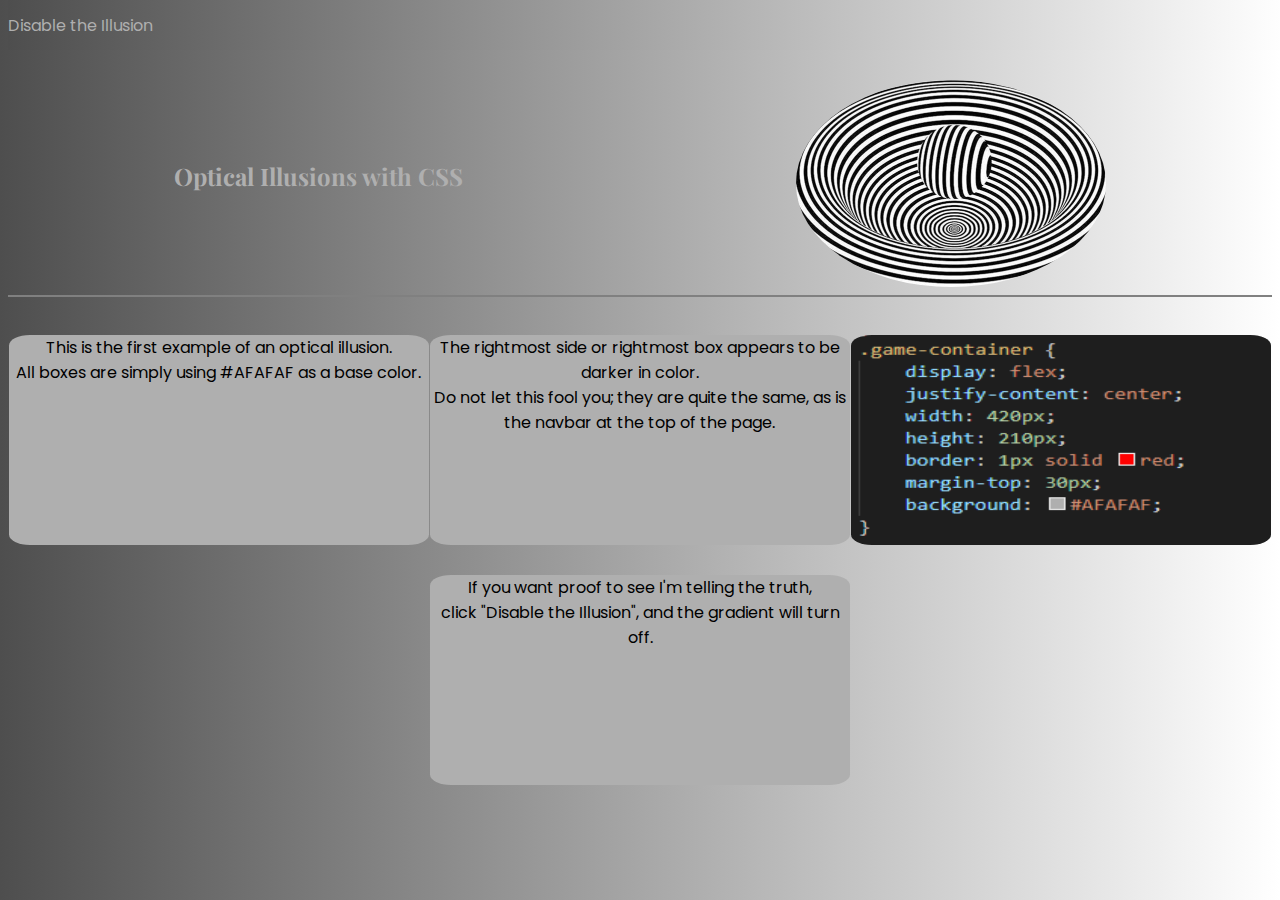
<file: Sampling/index.html>
<!doctype HTML>
<html>
    <head>
        <title>Sampling</title>
        <link rel="stylesheet" type="text/css" href="css/style.css">
        <link href="https://fonts.googleapis.com/css?family=Playfair+Display|Poppins|Roboto+Condensed" rel="stylesheet">
        <script src="https://ajax.googleapis.com/ajax/libs/jquery/3.3.1/jquery.min.js"></script>
        <script src="js/index.js"></script>
    </head>
    <body>
        <div class="nav">
            <a href="illusions.html" class="nav-item">Disable the Illusion</a>
        </div>
        <div class="header">
                <h2 class="header-masthead">Optical Illusions with CSS</h2>
                <img class="header-image" src="img/headerimg.jpg" alt="Picture of an Optical Illusion.">
        </div>
        <hr noshade>
        <div class="content">
            <section class="content-container">
                This is the first example of an optical illusion.<br /> All boxes are simply using #AFAFAF as a base color.
            </section>
            
            <section class="content-container">
                The rightmost side or rightmost box appears to be darker in color. <br />Do not let this fool you; they are quite the same, as is the navbar at the top of the page.
            </section>
            <section class="content-container">
                    <img src="img/codeimg.png">
            </section>
            <section class="content-container">
                    If you want proof to see I'm telling the truth, <br />click "Disable the Illusion", and the gradient will turn off.
            </section>
        </div>
    </body>
</html>
</file>
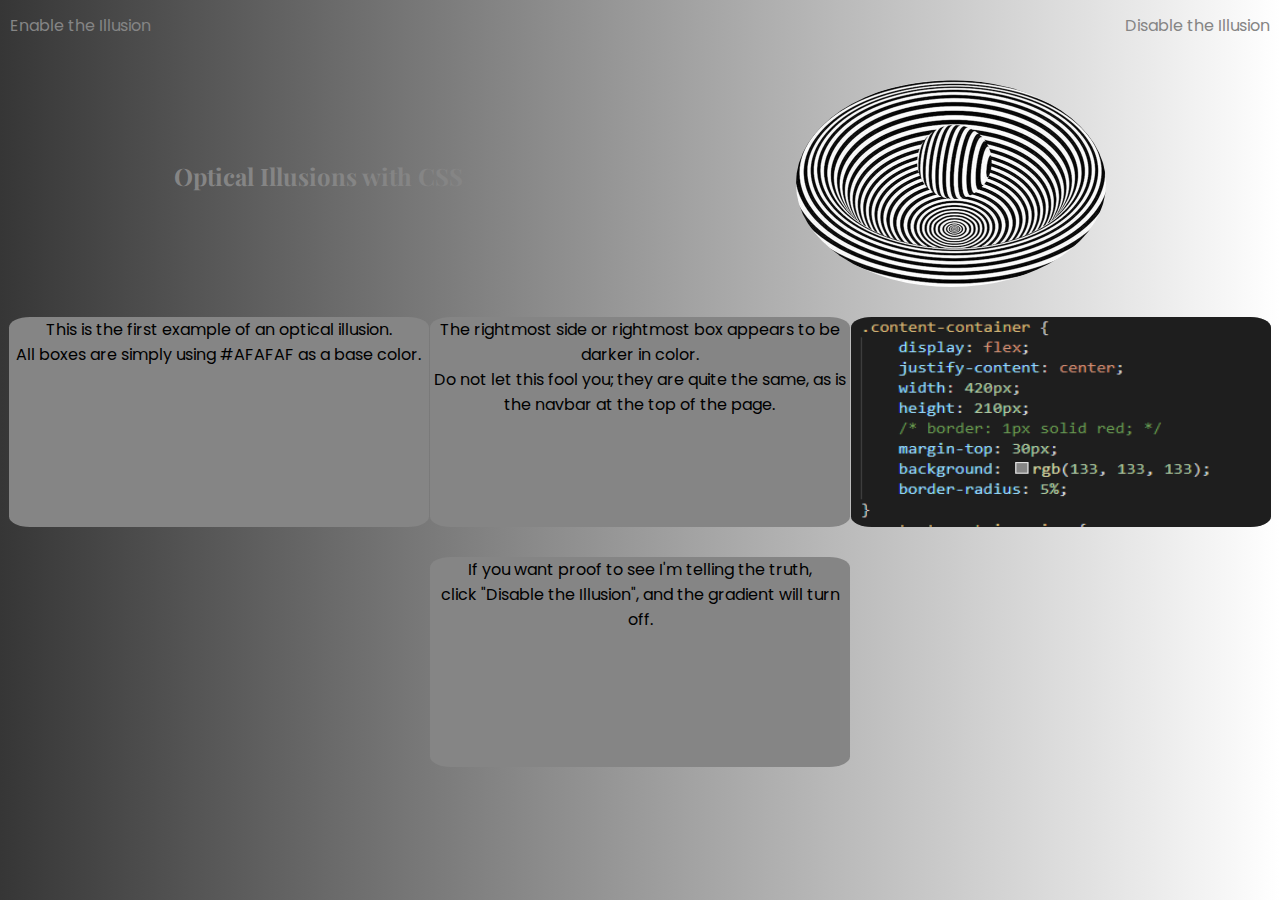
<file: Sampling/Sampling/index.html>
<!doctype HTML>
<html>
    <head>
        <title>Sampling</title>
        <link rel="stylesheet" type="text/css" href="css/style.css">
        <link href="https://fonts.googleapis.com/css?family=Playfair+Display|Poppins|Roboto+Condensed" rel="stylesheet">
        <script src="https://ajax.googleapis.com/ajax/libs/jquery/3.3.1/jquery.min.js"></script>
        <script src="js/index.js"></script>
    </head>
    <body>
        <div class="nav">
            <a href="index.html" class="nav-item">Enable the Illusion</a>
            <a href="illusions.html" class="nav-item">Disable the Illusion</a>
        </div>
        <div class="header">
                <h2 class="header-masthead">Optical Illusions with CSS</h2>
                <img class="header-image" src="img/headerimg.jpg" alt="Picture of an Optical Illusion.">
            </div>
        <div class="content">
            <section class="content-container">
                This is the first example of an optical illusion.<br /> All boxes are simply using #AFAFAF as a base color.
            </section>
            
            <section class="content-container">
                The rightmost side or rightmost box appears to be darker in color. <br />Do not let this fool you; they are quite the same, as is the navbar at the top of the page.
            </section>
            <section class="content-container">
                    <img src="img/codeimg.png">
            </section>
            <section class="content-container">
                    If you want proof to see I'm telling the truth, <br />click "Disable the Illusion", and the gradient will turn off.
            </section>
        </div>
    </body>
</html>
</file>
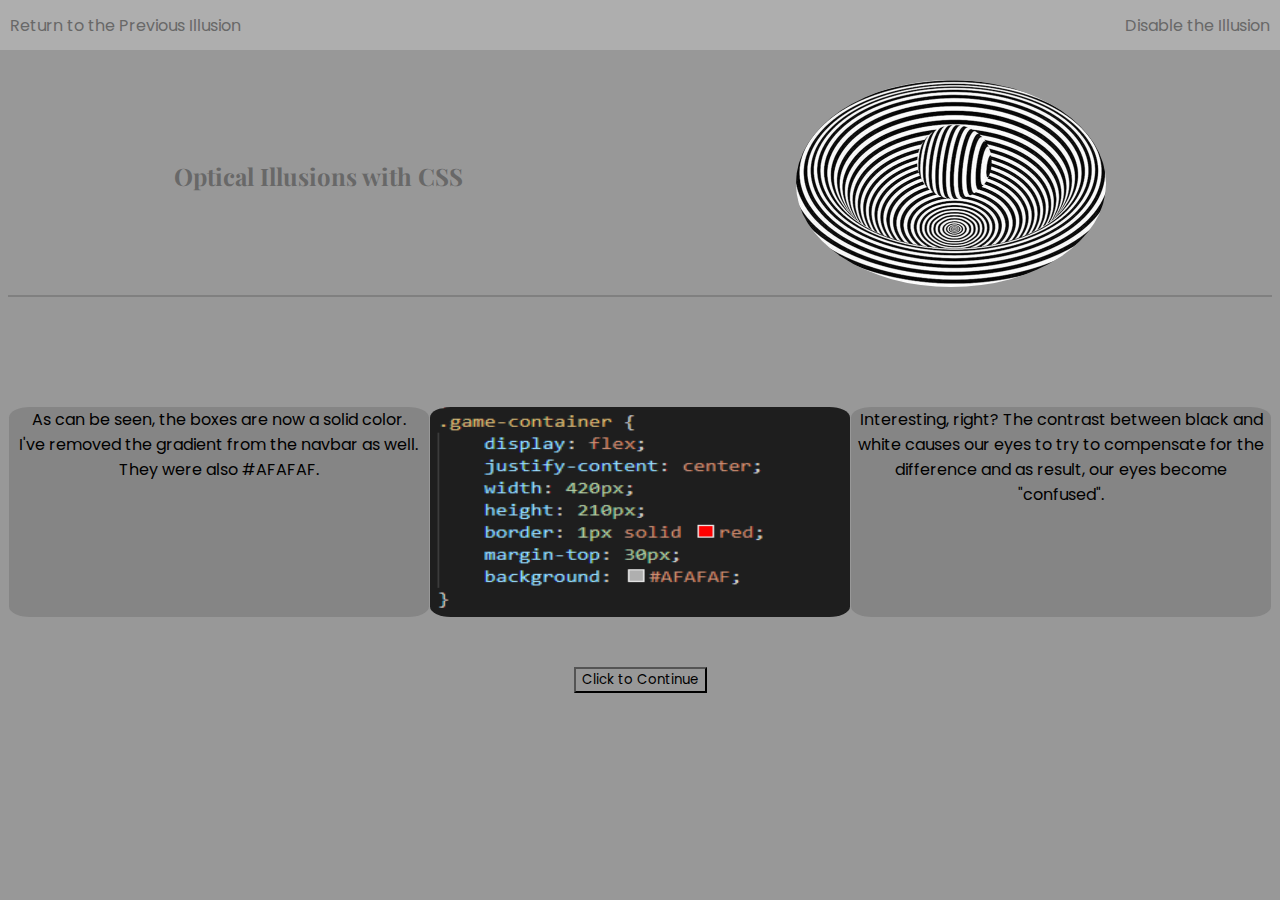
<file: Sampling/illusions.html>
<!DOCTYPE html>
<html>
    <head>
        <title>Sampling</title>
        <link rel="stylesheet" type="text/css" href="css/illusions.css">
        <link href="https://fonts.googleapis.com/css?family=Playfair+Display|Poppins|Roboto+Condensed" rel="stylesheet">
        <script type="text/javascript" src="https://ajax.googleapis.com/ajax/libs/jquery/3.3.1/jquery.min.js"></script>
        <script type="text/javascript" src="js/index.js"></script>
    </head>
    <body>
        <div class="nav">
            <a href="index.html" class="nav-item">Return to the Previous Illusion</a>
            <a href="illusions.html" class="nav-item">Disable the Illusion</a>
        </div>
        <div class="header">
            <h2 class="header-masthead">Optical Illusions with CSS</h2>
            <img class="header-image" src="img/headerimg.jpg" alt="Picture of an Optical Illusion.">
        </div>
        <hr noshade>
        <div class="content">
            <section class="content-container">
                As can be seen, the boxes are now a solid color.<br /> 
                I've removed the gradient from the navbar as well. They were also #AFAFAF.
            </section>
            <section class="content-container">
                <img src="img/codeimg.png">
            </section>
              <section class="content-container">
                Interesting, right? The contrast between black and white
                causes our eyes to try to compensate for the difference and
                as result, our eyes become "confused".
            </section>
            <section class="spinner-masthead">
                This next illusion is a display of how the rotating square appears to be increasing in size as it rotates,
                while in fact it's staying the same size the entire time.<br />
                This is done by hiding it's corners when they are parallel to the boxes hiding them.
            </section>
        </div>
        <div class="illusion-container">
            <div class="illusion-spinner"></div>
            <div class="illusion-box">
                <div class="square-left illusion-square"></div>
                <div class="illusion-square"></div>
                <div class="square-bottom square-left illusion-square"></div>
                <div class="square-bottom illusion-square"></div>
            </div>
        </div>
        <div class="button-container">
            <button class="content-button">Click to Continue</button>
        </div>
    </body>
</html>
</file>
<file: Sampling/css/style.css>
/* This is website-wide CSS. */
h1,
h2,
h3,
h4,
h5,
h6 {
    font-family: 'Playfair Display', serif;
}

body {
    background: linear-gradient(90deg, #4e4e4e, #FFFFFF);
    font-family: 'Poppins', sans-serif;
}
/* This is the navbar related CSS. */
.nav {
    display: flex;
    flex-flow: row wrap;
    align-content: center;
    /* border: 1px solid red; */
    justify-content: space-between;
    width: 100%;
    height: 50px;
    position: fixed;
    top: 0;
    z-index: 1;
    overflow: hidden;
    background: linear-gradient(90deg, #4e4e4e, #FFFFFF);
}

/* Mobile support for body and nav */
@media (max-width: 480px) {
    body {
        background: linear-gradient(180deg, #4e4e4e, #FFFFFF);
    }
    .nav {
        background: #4e4e4e;
    }
}
/* Navbar CSS continues here */

.nav a {
    text-decoration: none;
    margin-right: 15px;
    color: #AFAFAF;
}

/* This is where any container related CSS is stored. */
.content {
    display: flex;
    justify-content: space-around;
    flex-flow: row wrap;
    align-content: center;
    text-align: center;
    /* border: 1px solid red; */
}
.content-container {
    display: flex;
    justify-content: center;
    width: 420px;
    height: 210px;
    /* border: 1px solid red; */
    margin-top: 30px;
    background: #AFAFAF;
    border-radius: 5%;
}

.content-container img {
    width: 100%;
    height: 100%;
    border-radius: 5%;
}

/* This is where the header CSS is stored. */
.header {
    display: flex;
    flex-flow: row wrap;
    justify-content: space-around;
    /* border: 1px solid red; */
    align-content: center;
    margin-top: 80px;
    
}

.header-masthead {
    display: flex;
    margin-top: 80px;
    color: #AFAFAF;
}

.header-image {
    width: 310px;
    height: 206.5px;
    border-radius: 50%;
    
}
</file>
<file: Sampling/Sampling/css/style.css>
/* This is website-wide CSS for the first page. Take note that from here on out any commented CSS code
is purely there for debugging reasons, other comments are organizational. */
h1,
h2,
h3,
h4,
h5,
h6 {
    font-family: 'Playfair Display', serif;
}

body {
    background: linear-gradient(90deg, #363636, #FFFFFF);
    font-family: 'Poppins', sans-serif;
}

/* This is the navbar related CSS. */
.nav {
    display: flex;
    flex-flow: row wrap;
    align-content: center;
    /* border: 1px solid red; */
    justify-content: space-between;
    width: 100%;
    height: 50px;
    position: fixed;
    left: 0;
    top: 0;
    z-index: 1;
    overflow: hidden;
    background: linear-gradient(90deg, #363636, #FFFFFF);
}

/* Mobile support for body and nav */
@media (max-width: 480px) {
    body {
        background: linear-gradient(180deg, #363636, #FFFFFF);
    }
    .nav {
        background: #363636;
    }
}
/* Navbar CSS continues here */

.nav a {
    text-decoration: none;
    color: rgb(133, 133, 133);
    margin: 0px 10px;
}

/* This is where any container related CSS is stored. */
.content {
    display: flex;
    justify-content: space-around;
    flex-flow: row wrap;
    align-content: center;
    text-align: center;
    /* border: 1px solid red; */
}
.content-container {
    display: flex;
    justify-content: center;
    width: 420px;
    height: 210px;
    /* border: 1px solid red; */
    margin-top: 30px;
    background: rgb(133, 133, 133);
    border-radius: 5%;
}

.content-container img {
    width: 100%;
    height: 100%;
    border-radius: 5%;
}

/* This is where the header CSS is stored. */
.header {
    display: flex;
    flex-flow: row wrap;
    justify-content: space-around;
    /* border: 1px solid red; */
    align-content: center;
    margin-top: 80px;
    
}

.header-masthead {
    display: flex;
    margin-top: 80px;
    color: rgb(133, 133, 133);
}

.header-image {
    width: 310px;
    height: 206.5px;
    border-radius: 50%;
    
}
</file>
<file: Sampling/css/illusions.css>
/* This is website-wide CSS for the first page. Take note that from here on out any commented CSS code
is purely there for debugging reasons, other comments are organizational. */
h1,
h2,
h3,
h4,
h5,
h6 {
    font-family: 'Playfair Display', serif;
}

body, button {
    background:#989898;
    font-family: 'Poppins', sans-serif;
}

/* This is the navbar related CSS. */
.nav {
    display: flex;
    flex-flow: row wrap;
    align-content: center;
    /* border: 1px solid red; */
    justify-content: space-between;
    width: 100%;
    height: 50px;
    position: fixed;
    left: 0;
    top: 0;
    z-index: 1;
    overflow: hidden;
    background: #AEAEAE;
        /* border: 1px solid red; */
}
.nav-item {
    text-decoration: none;
    color: #686868;
    margin: 0px 10px;
}
/* This is where any container related CSS is stored. */
.content {
    margin-top: 80px;
    display: flex;
    justify-content: space-around;
    flex-flow: row wrap;
    align-content: center;
    text-align: center;
    /* border: 1px solid red; */
}
.content-container, .spinner-masthead {
    display: flex;
    justify-content: center;
    width: 420px;
    height: 210px;
    /* border: 1px solid red; */
    margin-top: 30px;
    background: rgb(133, 133, 133);
    border-radius: 5%;
}
.spinner-masthead{
    display: none;
}
.content-container img {
    width: 100%;
    height: 100%;
    border-radius: 5%;
}
.button-container {
    display: flex;
    justify-content: center;
    margin-top: 50px;
}
.content-button {
    background: none;
}
/* This is where the header CSS is stored. */
.header {
    display: flex;
    flex-flow: row wrap;
    justify-content: space-around;
    /* border: 1px solid red; */
    align-content: center;
    margin-top: 80px;
    
}

.header-masthead {
    display: flex;
    margin-top: 80px;
    color: #686868;
}

.header-image {
    width: 310px;
    height: 206.5px;
    border-radius: 50%;   
}
/* This is the spinner illusion's CSS. */
.illusion-container {
    display: flex;
    justify-content: space-around;
    margin: 100px auto;
}
.illusion-box {
    display: flex;
    flex-wrap: wrap;
    width: 300px;
    height: 300px;
    position: absolute;
}
.illusion-square {
    background: black;
    width: 110px;
    height: 110px;
}
.square-left{
    margin-right: 80px;
}
.square-bottom {
    margin-top: 80px;
}
.illusion-spinner{
    margin-top: 50px;
    background: #4B4B4C;
    width: 200px;
    height: 200px;
    animation-name: illusion;
    animation-duration: 4s;
    animation-iteration-count: infinite;
    animation-timing-function: linear;
}
@keyframes illusion {
    0% {transform: rotate(0deg);}
    100% {transform: rotate(360deg);}
}
</file>
